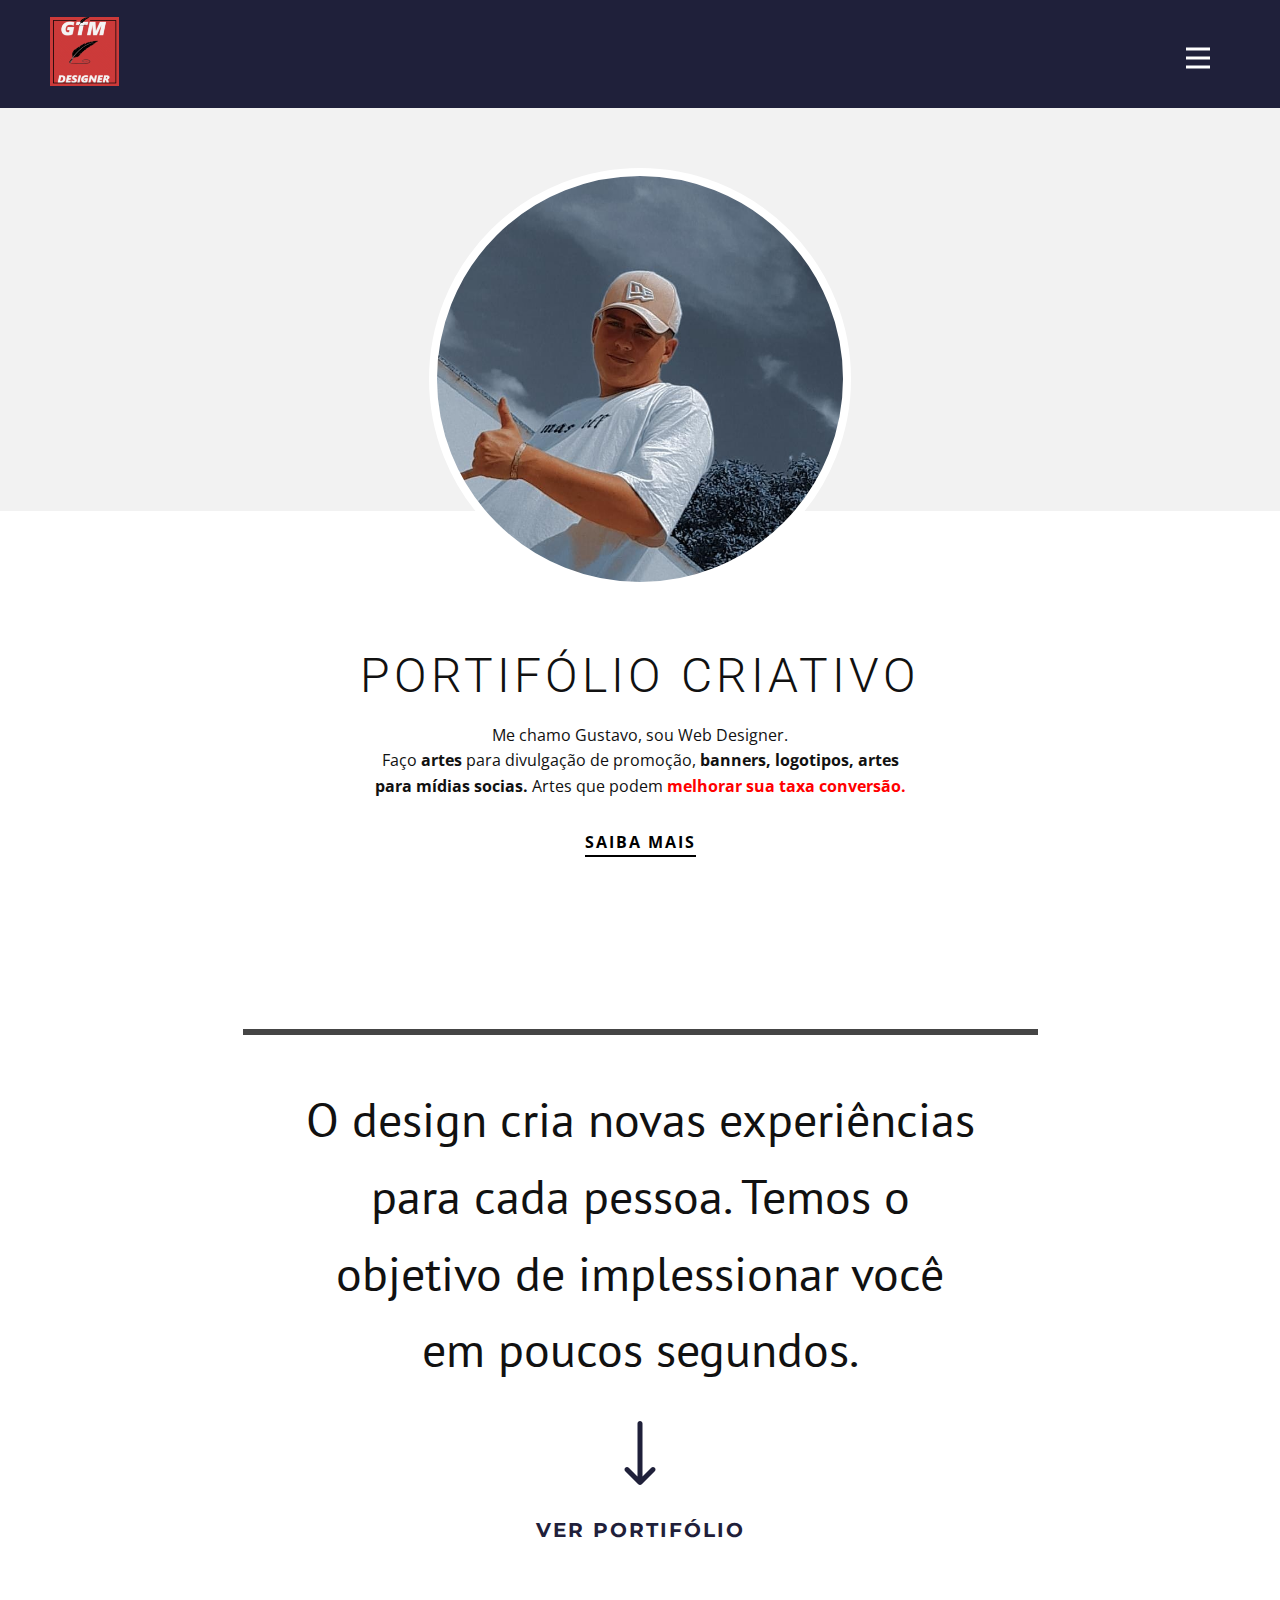
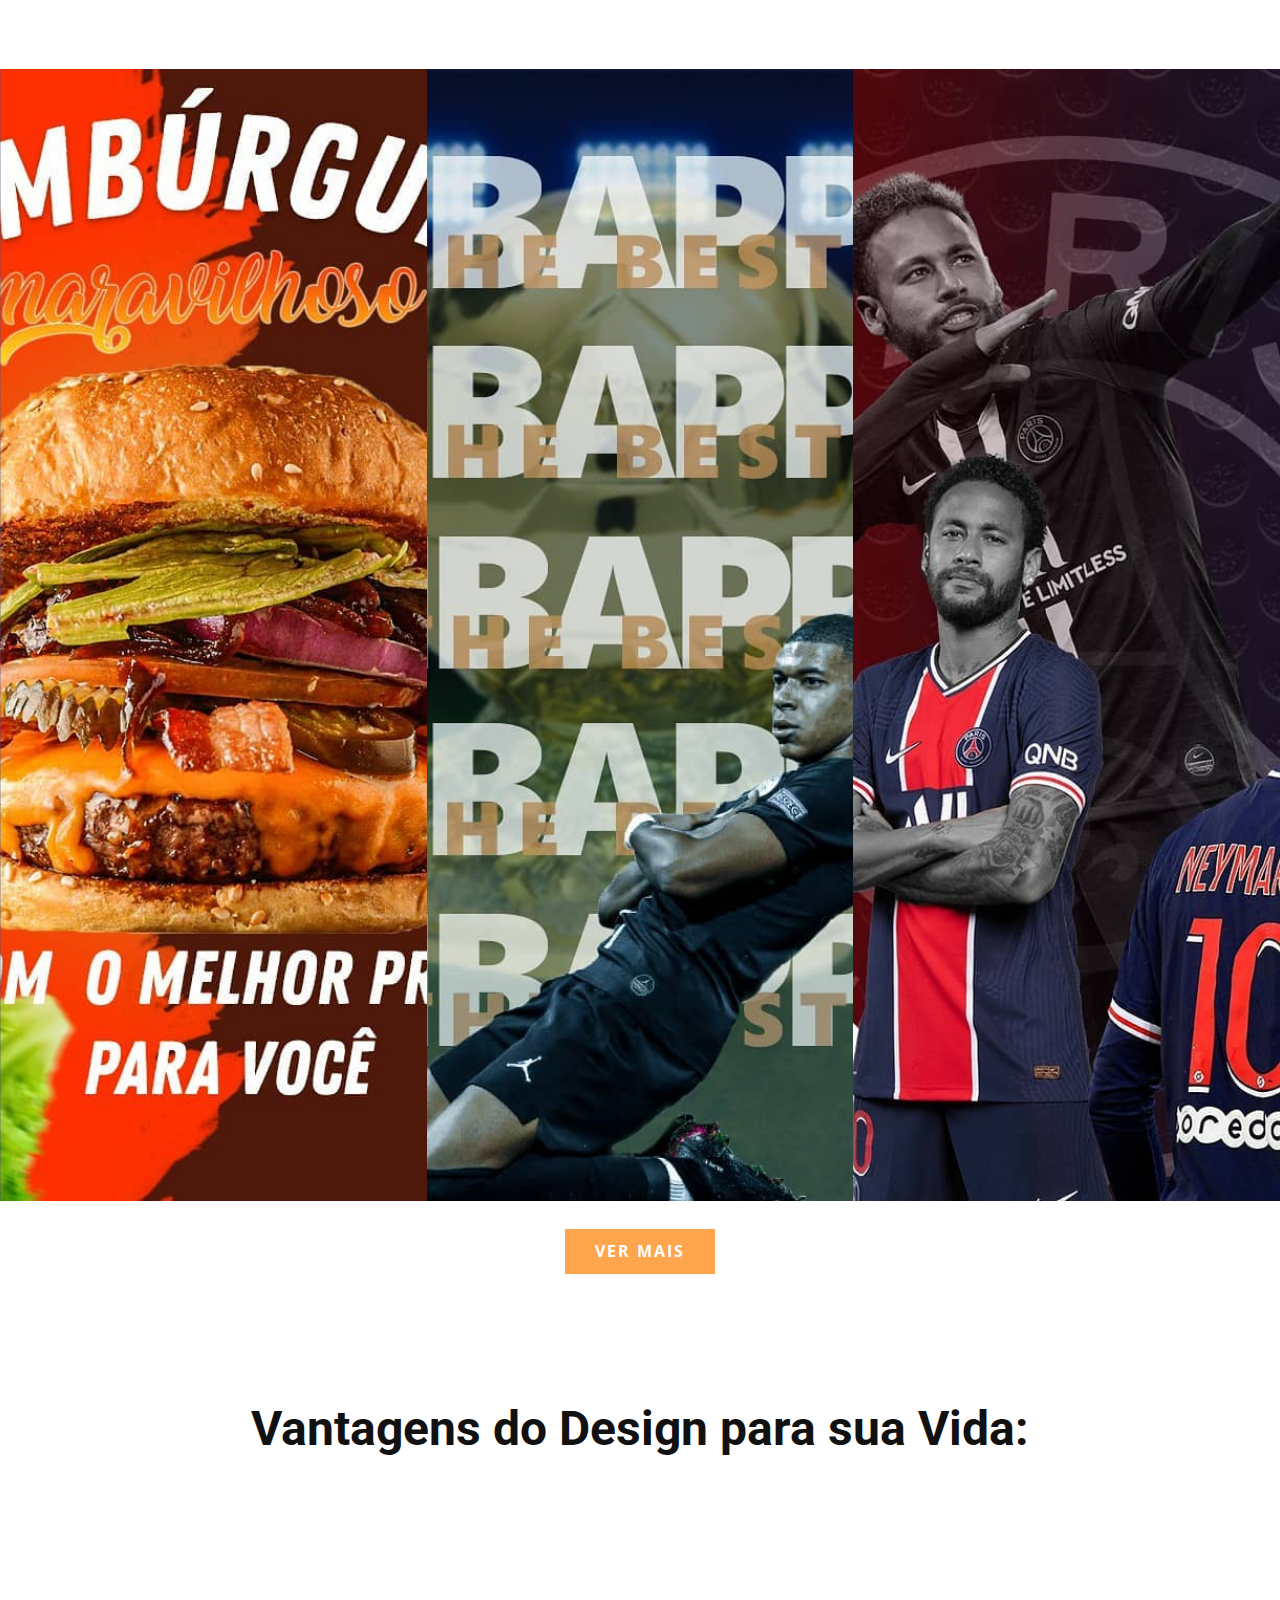
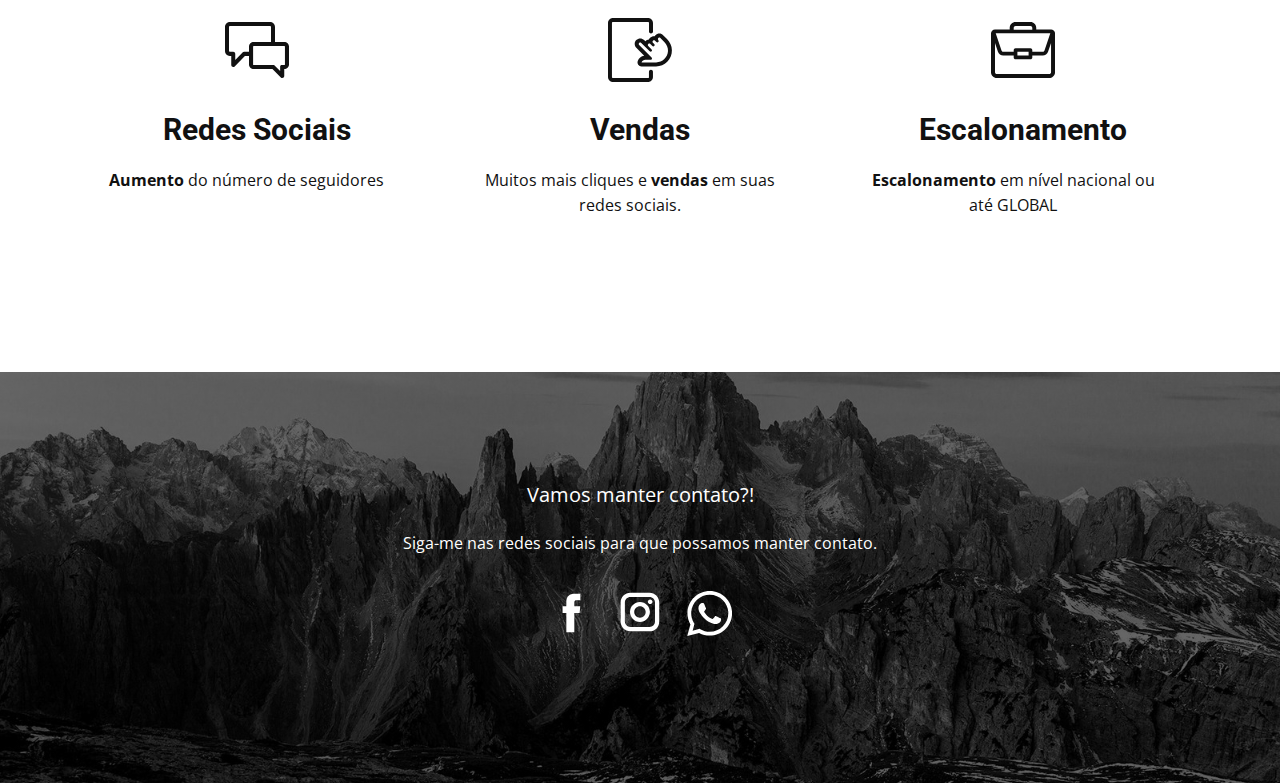
<file: index.html>
<!DOCTYPE html>
<html style="font-size: 16px">
  <head>
    <!-- Primary Meta Tags -->
    <title>GTM - DESIGNER</title>
    <meta name="title" content="Gustavo" />
    <meta
      name="description"
      content="Faço artes para divulgação de promoção , banners, logotipos, artes para mídias social. Artes que podem melhorar sua taxa conversão."
    />

    <!-- Open Graph / Facebook -->
    <meta property="og:type" content="website" />
    <meta property="og:url" content="https://metatags.io/" />
    <meta property="og:title" content="Gustavo" />
    <meta
      property="og:description"
      content="Faço artes para divulgação de promoção, banners, logotipos, artes para mídias social. Artes que podem melhorar sua taxa conversão."
    />
    <meta property="og:image" content="./images/perfil.png" />

    <!-- Twitter -->
    <meta property="twitter:card" content="summary_large_image" />
    <meta property="twitter:url" content="https://metatags.io/" />
    <meta property="twitter:title" content="Gustavo" />
    <meta
      property="twitter:description"
      content="Faço artes para divulgação de promoção, banners, logotipos, artes para mídias social. Artes que podem melhorar sua taxa conversão."
    />
    <meta property="twitter:image" content="./images/perfil.png" />

    <link rel="shortcut icon" href="./images/perfil.png" type="image/x-icon" />

    <link rel="stylesheet" href="nicepage.css" media="screen" />
    <link rel="stylesheet" href="Página-Inicial.css" media="screen" />
    <script
      class="u-script"
      type="text/javascript"
      src="jquery.js"
      defer=""
    ></script>
    <script
      class="u-script"
      type="text/javascript"
      src="nicepage.js"
      defer=""
    ></script>
    <meta name="generator" content="Nicepage 3.12.1, nicepage.com" />
    <link
      id="u-theme-google-font"
      rel="stylesheet"
      href="https://fonts.googleapis.com/css?family=Roboto:100,100i,300,300i,400,400i,500,500i,700,700i,900,900i|Open+Sans:300,300i,400,400i,600,600i,700,700i,800,800i"
    />
    <link
      id="u-page-google-font"
      rel="stylesheet"
      href="https://fonts.googleapis.com/css?family=PT+Sans:400,400i,700,700i|Montserrat:100,100i,200,200i,300,300i,400,400i,500,500i,600,600i,700,700i,800,800i,900,900i"
    />

    <script type="application/ld+json">
      {
        "@context": "http://schema.org",
        "@type": "Organization",
        "name": "",
        "url": "index.html",
        "logo": "images/WhatsAppImage2021-04-17at22.10.40.jpeg"
      }
    </script>
    <meta property="og:title" content="GTM - DESIGNER" />
    <meta property="og:type" content="website" />
    <meta name="theme-color" content="#1f203a" />
    <link rel="canonical" href="index.html" />
    <meta property="og:url" content="index.html" />
  </head>
  <body
    data-home-page="Página-Inicial.html"
    data-home-page-title="Página Inicial"
    class="u-body"
  >
    <header class="u-clearfix u-header u-palette-1-base u-header" id="sec-ab9d">
      <div class="u-clearfix u-sheet u-sheet-1">
        <a
          href="https://www.instagram.com/gtmdesigner1210/?hl=pt-br"
          class="u-image u-logo u-image-1"
          data-image-width="1080"
          data-image-height="1080"
        >
          <img
            src="images/WhatsAppImage2021-04-17at22.10.40.jpeg"
            class="u-logo-image u-logo-image-1"
            data-image-width="68.6155"
          />
        </a>
        <nav
          class="u-menu u-menu-dropdown u-offcanvas u-menu-1"
          data-responsive-from="XL"
        >
          <div
            class="menu-collapse"
            style="font-size: 1rem; letter-spacing: 0px; font-weight: 500"
          >
            <a
              class="u-button-style u-custom-active-border-color u-custom-active-color u-custom-border u-custom-border-color u-custom-borders u-custom-hover-border-color u-custom-hover-color u-custom-left-right-menu-spacing u-custom-padding-bottom u-custom-text-active-color u-custom-text-color u-custom-text-hover-color u-custom-top-bottom-menu-spacing u-nav-link u-text-active-palette-1-base u-text-hover-palette-2-base u-text-white"
              href="#"
            >
              <svg>
                <use
                  xmlns:xlink="http://www.w3.org/1999/xlink"
                  xlink:href="#menu-hamburger"
                ></use>
              </svg>
              <svg
                version="1.1"
                xmlns="http://www.w3.org/2000/svg"
                xmlns:xlink="http://www.w3.org/1999/xlink"
              >
                <defs>
                  <symbol
                    id="menu-hamburger"
                    viewBox="0 0 16 16"
                    style="width: 16px; height: 16px"
                  >
                    <rect y="1" width="16" height="2"></rect>
                    <rect y="7" width="16" height="2"></rect>
                    <rect y="13" width="16" height="2"></rect>
                  </symbol>
                </defs>
              </svg>
            </a>
          </div>
          <div class="u-custom-menu u-nav-container">
            <ul class="u-nav u-spacing-2 u-unstyled u-nav-1">
              <li class="u-nav-item">
                <a
                  class="u-active-grey-5 u-border-active-palette-1-base u-border-hover-palette-1-base u-button-style u-hover-grey-10 u-nav-link u-text-active-palette-3-base u-text-hover-palette-3-base u-text-palette-3-base"
                  href="home-page.html"
                  style="padding: 10px 20px"
                  >Página Principal</a
                >
              </li>
              <li class="u-nav-item">
                <a
                  class="u-active-grey-5 u-border-active-palette-1-base u-border-hover-palette-1-base u-button-style u-hover-grey-10 u-nav-link u-text-active-palette-3-base u-text-hover-palette-3-base u-text-palette-3-base"
                  href="Página-Inicial.html"
                  style="padding: 10px 20px"
                  >Gustavo</a
                >
              </li>
            </ul>
          </div>
          <div class="u-custom-menu u-nav-container-collapse">
            <div
              class="u-black u-container-style u-inner-container-layout u-opacity u-opacity-95 u-sidenav"
            >
              <div class="u-sidenav-overflow">
                <div class="u-menu-close"></div>
                <ul
                  class="u-align-center u-nav u-popupmenu-items u-unstyled u-nav-2"
                >
                  <li class="u-nav-item">
                    <a
                      class="u-button-style u-nav-link"
                      href="home-page.html"
                      style="padding: 10px 20px"
                      >Página Principal</a
                    >
                  </li>
                </ul>
              </div>
            </div>
            <div class="u-black u-menu-overlay u-opacity u-opacity-70"></div>
          </div>
        </nav>
      </div>
    </header>
    <section class="u-align-center u-clearfix u-section-1" id="carousel_a717">
      <div
        class="u-expanded-width u-grey-5 u-shape u-shape-rectangle u-shape-1"
      ></div>
      <div
        alt=""
        class="u-border-8 u-border-white u-image u-image-circle u-image-1"
        data-image-width="720"
        data-image-height="720"
      ></div>
      <h2 class="u-text u-text-1">Portifólio criativo</h2>
      <p class="u-text u-text-2">
        Me chamo Gustavo, sou Web Designer.<br />Faço
        <span style="font-weight: 700">artes </span>para divulgação de promoção,
        <span style="font-weight: 700"
          >banners, logotipos, artes para mídias socias.</span
        >
        Artes que podem
        <span style="font-weight: 700" class="u-text-custom-color-1"
          >melhorar sua taxa conversão.</span
        >
        <br />
      </p>
      <a
        href="Página-Inicial.html#carousel_9d5a"
        data-page-id="51361976"
        class="u-active-none u-border-2 u-border-black u-btn u-btn-rectangle u-button-style u-hover-none u-none u-btn-1"
        >Saiba Mais</a
      >
    </section>
    <section class="u-clearfix u-section-2" id="carousel_9d5a">
      <div class="u-clearfix u-sheet u-valign-middle u-sheet-1">
        <div
          class="u-border-6 u-border-grey-dark-1 u-line u-line-horizontal u-line-1"
        ></div>
        <h2 class="u-align-center u-custom-font u-font-pt-sans u-text u-text-1">
          O design cria novas experiências para cada pessoa. Temos o objetivo de
          implessionar você em poucos segundos.<br />
        </h2>
        <span class="u-icon u-icon-circle u-text-palette-1-base u-icon-1"
          ><svg
            class="u-svg-link"
            preserveAspectRatio="xMidYMin slice"
            viewBox="0 0 512 512"
            style=""
          >
            <use
              xmlns:xlink="http://www.w3.org/1999/xlink"
              xlink:href="#svg-1135"
            ></use></svg
          ><svg
            xmlns="http://www.w3.org/2000/svg"
            xmlns:xlink="http://www.w3.org/1999/xlink"
            version="1.1"
            xml:space="preserve"
            class="u-svg-content"
            viewBox="0 0 512 512"
            x="0px"
            y="0px"
            id="svg-1135"
            style="enable-background: new 0 0 512 512"
          >
            <g>
              <g>
                <path
                  d="M374.108,373.328c-7.829-7.792-20.492-7.762-28.284,0.067L276,443.557V20c0-11.046-8.954-20-20-20    c-11.046,0-20,8.954-20,20v423.558l-69.824-70.164c-7.792-7.829-20.455-7.859-28.284-0.067c-7.83,7.793-7.859,20.456-0.068,28.285    l104,104.504c0.006,0.007,0.013,0.012,0.019,0.018c7.792,7.809,20.496,7.834,28.314,0.001c0.006-0.007,0.013-0.012,0.019-0.018    l104-104.504C381.966,393.785,381.939,381.121,374.108,373.328z"
                ></path>
              </g>
            </g></svg
        ></span>
        <h5
          class="u-align-center u-custom-font u-font-montserrat u-text u-text-2"
        >
          <a
            class="u-active-none u-border-none u-btn u-button-link u-button-style u-hover-none u-none u-text-palette-1-base u-btn-1"
            href="Página-Inicial.html#sec-4a05"
            data-page-id="51361976"
            >VER PORTIFÓLIO</a
          >
        </h5>
      </div>
    </section>
    <section
      class="u-align-center u-clearfix u-valign-middle u-white u-section-3"
      id="sec-4a05"
    >
      <div
        class="u-expanded-width u-gallery u-layout-grid u-lightbox u-show-text-on-hover u-gallery-1"
      >
        <div class="u-gallery-inner u-gallery-inner-1">
          <div class="u-effect-slide-left u-gallery-item">
            <div
              class="u-back-slide u-back-slide-1"
              data-image-width="1080"
              data-image-height="1080"
            >
              <img
                class="u-back-image u-expanded"
                src="images/172618007_238601874728872_4137389468964051855_n.jpg"
                alt="HAMBURGUER MARAVILHOSO"
              />
            </div>
            <div class="u-over-slide u-shading u-valign-middle u-over-slide-1">
              <h3
                class="u-gallery-heading"
                style="text-transform: uppercase; font-weight: 700"
              >
                HAMBURGUER MARAVILHOSO
              </h3>
              <p class="u-gallery-text"></p>
            </div>
          </div>
          <div class="u-effect-slide-left u-gallery-item">
            <div
              class="u-back-slide u-back-slide-2"
              data-image-width="1080"
              data-image-height="1080"
            >
              <img
                class="u-back-image u-expanded"
                src="images/172639699_292153845820795_3522682861201314390_n.jpg"
                alt="MBAPPÉ"
              />
            </div>
            <div class="u-over-slide u-shading u-valign-middle u-over-slide-2">
              <h3
                class="u-gallery-heading"
                style="text-transform: uppercase; font-weight: 700"
              >
                MBAPPÉ
              </h3>
              <p class="u-gallery-text"></p>
            </div>
          </div>
          <div class="u-effect-slide-left u-gallery-item">
            <div
              class="u-back-slide u-back-slide-3"
              data-image-width="1080"
              data-image-height="1080"
            >
              <img
                class="u-back-image u-expanded"
                src="images/173391452_307797670772294_2045258937014379127_n.jpg"
                alt="NEYMAR"
              />
            </div>
            <div class="u-over-slide u-shading u-valign-middle u-over-slide-3">
              <h3
                class="u-gallery-heading"
                style="text-transform: uppercase; font-weight: 700"
              >
                NEYMAR
              </h3>
              <p class="u-gallery-text"></p>
            </div>
          </div>
        </div>
      </div>
      <a
        href="https://www.instagram.com/gtmdesigner1210/?hl=pt-br"
        class="u-align-center u-btn u-button-style u-palette-2-base u-btn-1"
        target="_blank"
        >ver mais</a
      >
    </section>
    <section class="u-align-center u-clearfix u-section-4" id="sec-0b70">
      <div class="u-clearfix u-sheet u-valign-middle u-sheet-1">
        <h1 class="u-text u-text-1">
          <b>Vantagens do Design para sua Vida:</b>
        </h1>
      </div>
    </section>
    <section class="u-align-center u-clearfix u-section-5" id="sec-8606">
      <div class="u-clearfix u-sheet u-valign-middle u-sheet-1">
        <div class="u-expanded-width u-list u-list-1">
          <div class="u-repeater u-repeater-1">
            <div
              class="u-align-center u-container-style u-list-item u-repeater-item"
            >
              <div
                class="u-container-layout u-similar-container u-valign-top u-container-layout-1"
              >
                <span class="u-icon u-icon-circle u-icon-1"
                  ><svg
                    class="u-svg-link"
                    preserveAspectRatio="xMidYMin slice"
                    viewBox="0 0 128 128"
                    style=""
                  >
                    <use
                      xmlns:xlink="http://www.w3.org/1999/xlink"
                      xlink:href="#svg-8998"
                    ></use></svg
                  ><svg
                    xmlns="http://www.w3.org/2000/svg"
                    xmlns:xlink="http://www.w3.org/1999/xlink"
                    version="1.1"
                    xml:space="preserve"
                    class="u-svg-content"
                    viewBox="0 0 128 128"
                    id="svg-8998"
                  >
                    <path
                      d="m118.6 47.8h-61.2c-5.2 0-9.4 4.2-9.4 9.3v35.7c0 5.1 4.2 9.3 9.4 9.3h37.5l16.8 16.8c2.5 2.5 6.8 0.7 6.8-2.8v-10-3.9h0.1c5.2 0 9.4-4.2 9.4-9.3v-35.8c0-5.1-4.2-9.3-9.4-9.3zm1.2 45c0 0.7-0.5 1.2-1.2 1.2h-5.2c-1.6 0-2.9 1.2-3.1 2.8v9.2l-11.2-11.2c-0.5-0.5-1.3-0.8-2-0.8h-39.7c-0.7 0-1.2-0.5-1.2-1.2v-35.7c0-0.7 0.5-1.2 1.2-1.2h61.3c0.7 0 1.2 0.5 1.2 1.2v35.7z"
                    ></path>
                    <path
                      d="m38.1 67.7c-1 0-2 0.4-2.7 1-0.1 0-0.1 0.1-0.2 0.2l-14.7 15.1v-12.5c-0.2-2.1-1.9-3.8-4-3.8h-6.9c-0.9 0-1.6-0.7-1.6-1.6v-48.3c0-0.9 0.7-1.6 1.6-1.6h80.8c0.9 0 1.6 0.7 1.6 1.6v30.1h8v-30.1c0-5.4-4.3-9.8-9.6-9.8h-80.8c-5.3 0-9.6 4.4-9.6 9.8v48.3c0 5.4 4.3 9.8 9.6 9.8h2.9v8.1 10c0 3.6 4.4 5.3 6.9 2.8l6.8-7 13.6-13.9h8.2v-8.2h-9.9z"
                    ></path></svg
                ></span>
                <h3 class="u-text u-text-1">Redes Sociais</h3>
                <p class="u-text u-text-2">
                  <b>Aumento</b> do número de seguidores
                </p>
              </div>
            </div>
            <div
              class="u-align-center u-container-style u-list-item u-repeater-item"
            >
              <div
                class="u-container-layout u-similar-container u-valign-top u-container-layout-2"
              >
                <span class="u-icon u-icon-circle u-icon-2"
                  ><svg
                    class="u-svg-link"
                    preserveAspectRatio="xMidYMin slice"
                    viewBox="0 0 128 128"
                    style=""
                  >
                    <use
                      xmlns:xlink="http://www.w3.org/1999/xlink"
                      xlink:href="#svg-79f6"
                    ></use></svg
                  ><svg
                    xmlns="http://www.w3.org/2000/svg"
                    xmlns:xlink="http://www.w3.org/1999/xlink"
                    version="1.1"
                    xml:space="preserve"
                    class="u-svg-content"
                    viewBox="0 0 128 128"
                    id="svg-79f6"
                  >
                    <path
                      d="m102.7 39.2c0.8 0 1.5 0.3 2.1 0.9l7.8 7.8c4.8 4.8 7.7 11.5 7.4 18.3-0.6 12.6-11 22.6-23.7 22.6h-29c-0.1 0-0.1-0.1-0.1-0.2 1.1-3 4.1-5.2 7.5-5.2h10.5c0.9 0 1.8-0.4 2.3-1.1 0.8-1.1 0.7-2.6-0.3-3.5l-24.9-24.8c-0.6-0.6-0.9-1.3-0.9-2.1s0.3-1.5 0.9-2.1 1.3-0.8 2.1-0.8 1.5 0.3 2.1 0.8l16.9 16.9c0.5 0.5 1.2 0.8 1.9 0.8s1.4-0.3 1.9-0.8 0.8-1.2 0.8-1.9-0.3-1.4-0.8-1.9l-6.7-6.7c-0.6-0.6-0.9-1.3-0.9-2.1s0.3-1.5 0.9-2.1 1.3-0.8 2.1-0.8 1.5 0.3 2.1 0.8l4 4c0.5 0.5 1.2 0.8 1.9 0.8s1.4-0.3 1.9-0.8 0.8-1.2 0.8-1.9-0.3-1.4-0.8-1.9l-2.7-2.7c-0.5-0.5-0.8-1.2-0.8-2s0.3-1.5 0.9-2.1 1.3-0.9 2.1-0.9 1.5 0.3 2.1 0.9l2.7 2.7c0.5 0.5 1.2 0.8 1.9 0.8s1.4-0.3 1.9-0.8 0.8-1.2 0.8-1.9-0.2-1.3-0.7-1.8c-0.8-0.9-1.2-2.1-0.8-3.3 0.5-1.3 1.6-1.9 2.8-1.9m0-8c-2.9 0-5.7 1.1-7.8 3.2-0.7 0.7-1.2 1.4-1.7 2.1 0 0-0.1 0.1-0.1 0-0.4 0-0.8-0.1-1.1-0.1-2.9 0-5.7 1.1-7.8 3.2-1 1-1.8 2.2-2.3 3.4 0 0 0 0.1-0.1 0.1-2.6 0.2-5.1 1.3-6.9 3.2l-0.2 0.2-2.5-2.5c-2-2-4.9-3.2-7.8-3.2s-5.7 1.1-7.8 3.2-3.2 4.9-3.2 7.8c0 3 1.2 5.7 3.2 7.8l15.8 15.8c0.1 0.1 0 0.2-0.1 0.2-5.8 0.8-10.8 4.8-12.8 10.5-1.9 5.2 2 10.7 7.5 10.7h29.1c8.5 0 16.4-3.3 22.4-9.3 6.1-6.1 9.4-14.3 9.3-23-0.1-8.4-3.8-16.4-9.8-22.4l-7.8-7.8c-1.8-2-4.6-3.1-7.5-3.1z"
                    ></path>
                    <path
                      d="m82.1 118c0 1.1-0.9 2-2 2h-70.2c-1.1 0-2-0.9-2-2v-108c0-1.1 0.9-2 2-2h70.1c1.1 0 2 0.9 2 2v16.9c0 2.2 1.8 4 4 4s4-1.8 4-4v-16.9c0-5.5-4.5-10-9.9-10h-70.2c-5.4 0-9.9 4.5-9.9 10v108c0 5.5 4.5 10 9.9 10h70.1c5.5 0 9.9-4.5 9.9-10v-10.6c0-2.2-1.8-4-4-4s-4 1.8-4 4v10.6z"
                    ></path></svg
                ></span>
                <h3 class="u-text u-text-3">Vendas</h3>
                <p class="u-text u-text-4">
                  Muitos mais cliques e <b>vendas</b> em suas redes sociais.
                </p>
              </div>
            </div>
            <div
              class="u-align-center u-container-style u-list-item u-repeater-item"
            >
              <div
                class="u-container-layout u-similar-container u-valign-top u-container-layout-3"
              >
                <span class="u-icon u-icon-circle u-icon-3"
                  ><svg
                    class="u-svg-link"
                    preserveAspectRatio="xMidYMin slice"
                    viewBox="0 0 128 128"
                    style=""
                  >
                    <use
                      xmlns:xlink="http://www.w3.org/1999/xlink"
                      xlink:href="#svg-b0e6"
                    ></use></svg
                  ><svg
                    xmlns="http://www.w3.org/2000/svg"
                    xmlns:xlink="http://www.w3.org/1999/xlink"
                    version="1.1"
                    xml:space="preserve"
                    class="u-svg-content"
                    viewBox="0 0 128 128"
                    id="svg-b0e6"
                  >
                    <path
                      d="m78.9 15.9c2.1 0 3.7 1.7 3.7 3.7v3.7h-37.2v-3.7c0-2 1.7-3.7 3.7-3.7h29.8m39.7 14.8-11.6 34.5c-0.5 1.5-1.9 2.5-3.5 2.5h-20.9v-3.7c0-2-1.7-3.7-3.7-3.7h-29.8c-2.1 0-3.7 1.7-3.7 3.7v3.7h-20.9c-1.6 0-3-1-3.5-2.5l-11.6-34.5h109.2m1.5 19.1v58.6c0 2-1.7 3.7-3.7 3.7h-104.7c-2.1 0-3.7-1.7-3.7-3.7v-58.6l5.9 17.7c1.5 4.5 5.8 7.6 10.6 7.6h20.9v3.7c0 2 1.7 3.7 3.7 3.7h29.8c2.1 0 3.7-1.7 3.7-3.7v-3.7h20.9c4.8 0 9.1-3 10.6-7.6l6-17.7m-44.9 17.9v7.4h-22.4v-7.4h22.4m15.3-44.9v-3.2c0-6.4-5.2-11.6-11.6-11.6h-29.8c-6.4 0-11.7 5.2-11.7 11.6v3.2h-29.5c-4.4 0-7.9 3.5-7.9 7.9v77.7c0 6.4 5.2 11.6 11.7 11.6h104.7c6.4 0 11.7-5.2 11.7-11.6v-77.7c0-4.4-3.6-7.9-7.9-7.9h-29.7z"
                    ></path></svg
                ></span>
                <h3 class="u-text u-text-5"><b>Escalonamento</b></h3>
                <p class="u-text u-text-6">
                  <b>Escalonamento&nbsp;</b>em nível nacional ou até GLOBAL
                </p>
              </div>
            </div>
          </div>
        </div>
      </div>
    </section>
    <section
      class="u-align-center u-clearfix u-image u-shading u-section-6"
      data-image-width="1980"
      data-image-height="806"
      id="sec-77fd"
    >
      <div class="u-clearfix u-sheet u-sheet-1">
        <p class="u-large-text u-text u-text-variant u-text-1">
          Vamos manter contato?!
        </p>
        <p>
          Siga-me nas redes sociais para que possamos
          manter contato.
        </p>
        <div class="u-social-icons u-spacing-20 u-social-icons-1">
          <a
            class="u-social-url"
            target="_blank"
            href="https://www.facebook.com/profile.php?id=100010785125451"
            title="Facebook"
            ><span
              class="u-icon u-icon-circle u-social-facebook u-social-icon u-icon-1"
              ><svg
                class="u-svg-link"
                preserveAspectRatio="xMidYMin slice"
                viewBox="0 0 112 112"
                style=""
              >
                <use
                  xmlns:xlink="http://www.w3.org/1999/xlink"
                  xlink:href="#svg-2cb5"
                ></use></svg
              ><svg
                xmlns="http://www.w3.org/2000/svg"
                xmlns:xlink="http://www.w3.org/1999/xlink"
                version="1.1"
                xml:space="preserve"
                class="u-svg-content"
                viewBox="0 0 112 112"
                x="0px"
                y="0px"
                id="svg-2cb5"
              >
                <path
                  d="M75.5,28.8H65.4c-1.5,0-4,0.9-4,4.3v9.4h13.9l-1.5,15.8H61.4v45.1H42.8V58.3h-8.8V42.4h8.8V32.2 c0-7.4,3.4-18.8,18.8-18.8h13.8v15.4H75.5z"
                ></path>
              </svg>
            </span>
          </a>
          <a
            class="u-social-url"
            target="_blank"
            href="https://www.instagram.com/gtmdesigner1210/?hl=pt-br"
            title="Instagram"
            ><span
              class="u-icon u-icon-circle u-social-icon u-social-instagram u-icon-2"
              ><svg
                class="u-svg-link"
                preserveAspectRatio="xMidYMin slice"
                viewBox="0 0 112 112"
                style=""
              >
                <use
                  xmlns:xlink="http://www.w3.org/1999/xlink"
                  xlink:href="#svg-a970"
                ></use></svg
              ><svg
                xmlns="http://www.w3.org/2000/svg"
                xmlns:xlink="http://www.w3.org/1999/xlink"
                version="1.1"
                xml:space="preserve"
                class="u-svg-content"
                viewBox="0 0 112 112"
                x="0px"
                y="0px"
                id="svg-a970"
              >
                <path
                  d="M55.9,32.9c-12.8,0-23.2,10.4-23.2,23.2s10.4,23.2,23.2,23.2s23.2-10.4,23.2-23.2S68.7,32.9,55.9,32.9z M55.9,69.4c-7.4,0-13.3-6-13.3-13.3c-0.1-7.4,6-13.3,13.3-13.3s13.3,6,13.3,13.3C69.3,63.5,63.3,69.4,55.9,69.4z"
                ></path>
                <path
                  d="M79.7,26.8c-3,0-5.4,2.5-5.4,5.4s2.5,5.4,5.4,5.4c3,0,5.4-2.5,5.4-5.4S82.7,26.8,79.7,26.8z"
                ></path>
                <path
                  d="M78.2,11H33.5C21,11,10.8,21.3,10.8,33.7v44.7c0,12.6,10.2,22.8,22.7,22.8h44.7c12.6,0,22.7-10.2,22.7-22.7 V33.7C100.8,21.1,90.6,11,78.2,11z M91,78.4c0,7.1-5.8,12.8-12.8,12.8H33.5c-7.1,0-12.8-5.8-12.8-12.8V33.7 c0-7.1,5.8-12.8,12.8-12.8h44.7c7.1,0,12.8,5.8,12.8,12.8V78.4z"
                ></path>
              </svg>
            </span>
          </a>
          <a
            class="u-social-url"
            target="_blank"
            href="https://api.whatsapp.com/send?phone=+55379976-6549&amp;text=Ol%C3%A1,%20tudo%20bem?"
            title="Whatsapp"
            ><span
              class="u-icon u-icon-circle u-social-icon u-social-pinterest u-icon-3"
              ><svg
                class="u-svg-link"
                preserveAspectRatio="xMidYMin slice"
                viewBox="-23 -21 682 682.66669"
                style=""
              >
                <use
                  xmlns:xlink="http://www.w3.org/1999/xlink"
                  xlink:href="#svg-1335"
                ></use></svg
              ><svg
                class="u-svg-content"
                viewBox="-23 -21 682 682.66669"
                id="svg-1335"
              >
                <path
                  d="m544.386719 93.007812c-59.875-59.945312-139.503907-92.9726558-224.335938-93.007812-174.804687 0-317.070312 142.261719-317.140625 317.113281-.023437 55.894531 14.578125 110.457031 42.332032 158.550781l-44.992188 164.335938 168.121094-44.101562c46.324218 25.269531 98.476562 38.585937 151.550781 38.601562h.132813c174.785156 0 317.066406-142.273438 317.132812-317.132812.035156-84.742188-32.921875-164.417969-92.800781-224.359376zm-224.335938 487.933594h-.109375c-47.296875-.019531-93.683594-12.730468-134.160156-36.742187l-9.621094-5.714844-99.765625 26.171875 26.628907-97.269531-6.269532-9.972657c-26.386718-41.96875-40.320312-90.476562-40.296875-140.28125.054688-145.332031 118.304688-263.570312 263.699219-263.570312 70.40625.023438 136.589844 27.476562 186.355469 77.300781s77.15625 116.050781 77.132812 186.484375c-.0625 145.34375-118.304687 263.59375-263.59375 263.59375zm144.585938-197.417968c-7.921875-3.96875-46.882813-23.132813-54.148438-25.78125-7.257812-2.644532-12.546875-3.960938-17.824219 3.96875-5.285156 7.929687-20.46875 25.78125-25.09375 31.066406-4.625 5.289062-9.242187 5.953125-17.167968 1.984375-7.925782-3.964844-33.457032-12.335938-63.726563-39.332031-23.554687-21.011719-39.457031-46.960938-44.082031-54.890626-4.617188-7.9375-.039062-11.8125 3.476562-16.171874 8.578126-10.652344 17.167969-21.820313 19.808594-27.105469 2.644532-5.289063 1.320313-9.917969-.664062-13.882813-1.976563-3.964844-17.824219-42.96875-24.425782-58.839844-6.4375-15.445312-12.964843-13.359374-17.832031-13.601562-4.617187-.230469-9.902343-.277344-15.1875-.277344-5.28125 0-13.867187 1.980469-21.132812 9.917969-7.261719 7.933594-27.730469 27.101563-27.730469 66.105469s28.394531 76.683594 32.355469 81.972656c3.960937 5.289062 55.878906 85.328125 135.367187 119.648438 18.90625 8.171874 33.664063 13.042968 45.175782 16.695312 18.984374 6.03125 36.253906 5.179688 49.910156 3.140625 15.226562-2.277344 46.878906-19.171875 53.488281-37.679687 6.601563-18.511719 6.601563-34.375 4.617187-37.683594-1.976562-3.304688-7.261718-5.285156-15.183593-9.253906zm0 0"
                  fill-rule="evenodd"
                ></path>
              </svg>
            </span>
          </a>
        </div>
      </div>
    </section>
  </body>
</html>
</file>
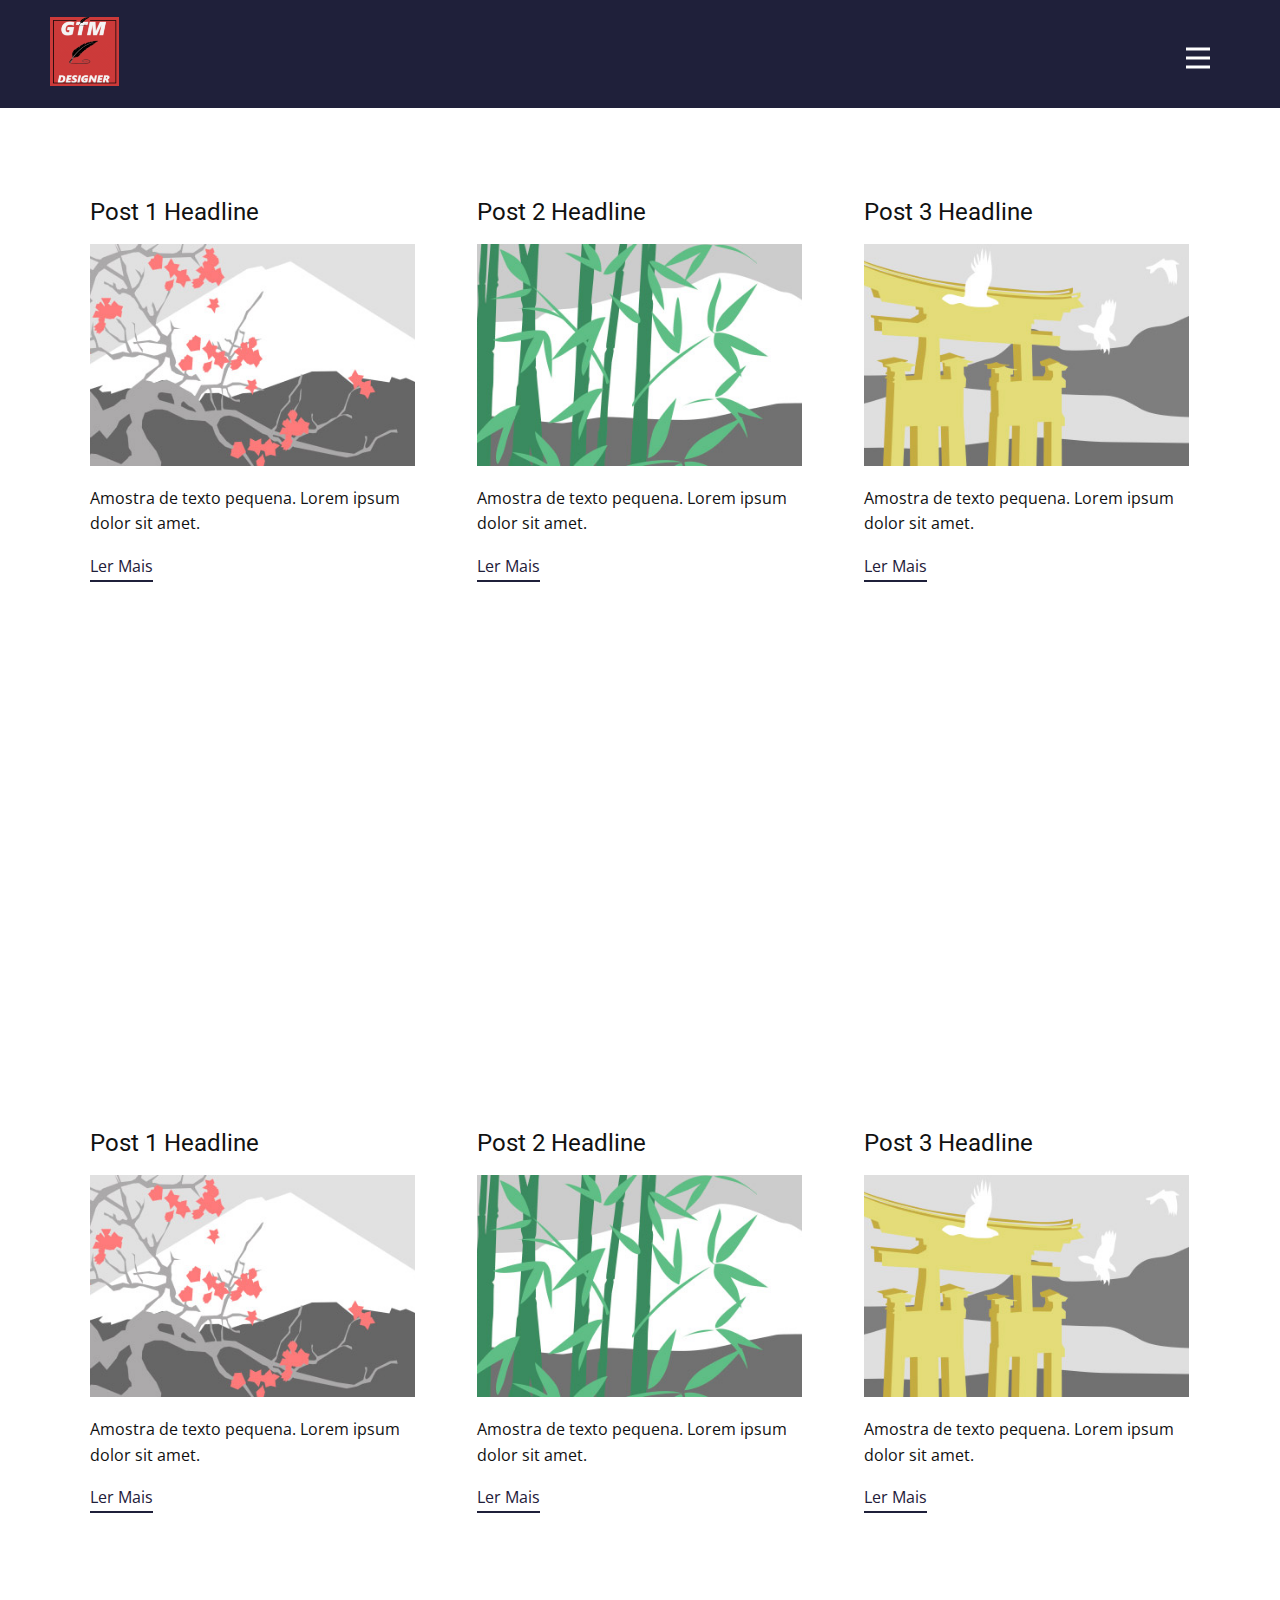
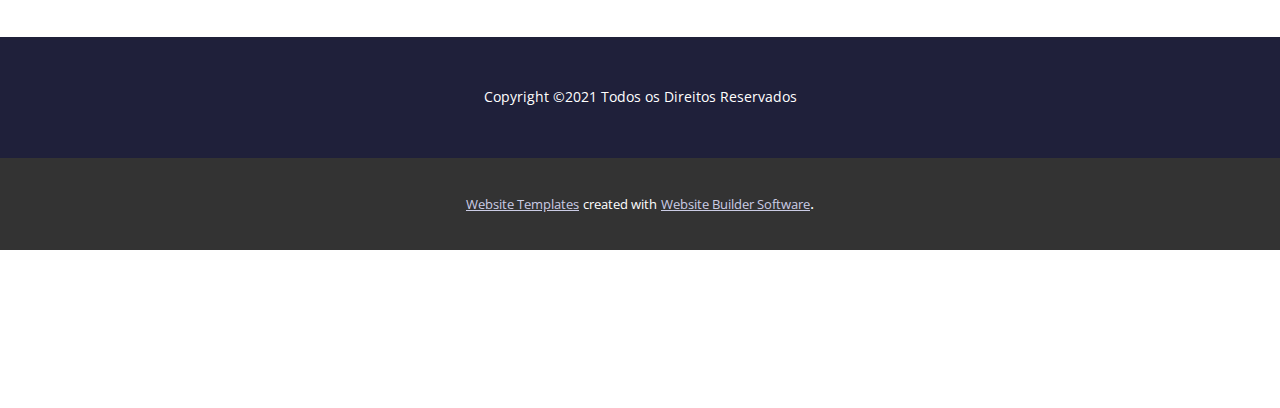
<file: blog/blog.html>
<html style="font-size: 16px;"><head>
    <meta name="viewport" content="width=device-width, initial-scale=1.0">
    <meta charset="utf-8">
    <meta name="keywords" content="">
    <meta name="description" content="">
    <meta name="page_type" content="np-template-header-footer-from-plugin">
    <title>Blog Template</title>
    <link rel="stylesheet" href="../nicepage.css" media="screen">
<link rel="stylesheet" href="../Blog-Template.css" media="screen">
    <script class="u-script" type="text/javascript" src="../jquery.js" defer=""></script>
    <script class="u-script" type="text/javascript" src="../nicepage.js" defer=""></script>
    <meta name="generator" content="Nicepage 3.12.1, nicepage.com">
    <link id="u-theme-google-font" rel="stylesheet" href="https://fonts.googleapis.com/css?family=Roboto:100,100i,300,300i,400,400i,500,500i,700,700i,900,900i|Open+Sans:300,300i,400,400i,600,600i,700,700i,800,800i">
    
    
    
    <script type="application/ld+json">{
		"@context": "http://schema.org",
		"@type": "Organization",
		"name": "",
		"url": "index.html",
		"logo": "images/WhatsAppImage2021-04-17at22.10.40.jpeg"
}</script>
    <meta property="og:title" content="Blog Template">
    <meta property="og:type" content="website">
    <meta name="theme-color" content="#1f203a">
    <link rel="canonical" href="../index.html">
    <meta property="og:url" content="index.html">
  </head>
  <body class="u-body"><header class="u-clearfix u-header u-palette-1-base u-header" id="sec-ab9d"><div class="u-clearfix u-sheet u-sheet-1">
        <a href="https://nicepage.com" class="u-image u-logo u-image-1" data-image-width="1080" data-image-height="1080">
          <img src="../images/WhatsAppImage2021-04-17at22.10.40.jpeg" class="u-logo-image u-logo-image-1" data-image-width="68.6155">
        </a>
        <nav class="u-menu u-menu-dropdown u-offcanvas u-menu-1" data-responsive-from="XL">
          <div class="menu-collapse" style="font-size: 1rem; letter-spacing: 0px; font-weight: 500;">
            <a class="u-button-style u-custom-active-border-color u-custom-active-color u-custom-border u-custom-border-color u-custom-borders u-custom-hover-border-color u-custom-hover-color u-custom-left-right-menu-spacing u-custom-padding-bottom u-custom-text-active-color u-custom-text-color u-custom-text-hover-color u-custom-top-bottom-menu-spacing u-nav-link u-text-active-palette-1-base u-text-hover-palette-2-base u-text-white" href="#">
              <svg><use xmlns:xlink="http://www.w3.org/1999/xlink" xlink:href="#menu-hamburger"></use></svg>
              <svg version="1.1" xmlns="http://www.w3.org/2000/svg" xmlns:xlink="http://www.w3.org/1999/xlink"><defs><symbol id="menu-hamburger" viewBox="0 0 16 16" style="width: 16px; height: 16px;"><rect y="1" width="16" height="2"></rect><rect y="7" width="16" height="2"></rect><rect y="13" width="16" height="2"></rect>
</symbol>
</defs></svg>
            </a>
          </div>
          <div class="u-custom-menu u-nav-container">
            <ul class="u-nav u-spacing-2 u-unstyled u-nav-1"><li class="u-nav-item"><a class="u-active-grey-5 u-border-active-palette-1-base u-border-hover-palette-1-base u-button-style u-hover-grey-10 u-nav-link u-text-active-palette-3-base u-text-hover-palette-3-base u-text-palette-3-base" href="../home-page.html" style="padding: 10px 20px;">home page</a>
</li><li class="u-nav-item"><a class="u-active-grey-5 u-border-active-palette-1-base u-border-hover-palette-1-base u-button-style u-hover-grey-10 u-nav-link u-text-active-palette-3-base u-text-hover-palette-3-base u-text-palette-3-base" href="../Página-Inicial.html" style="padding: 10px 20px;">Página Inicial</a>
</li></ul>
          </div>
          <div class="u-custom-menu u-nav-container-collapse">
            <div class="u-black u-container-style u-inner-container-layout u-opacity u-opacity-95 u-sidenav">
              <div class="u-sidenav-overflow">
                <div class="u-menu-close"></div>
                <ul class="u-align-center u-nav u-popupmenu-items u-unstyled u-nav-2"><li class="u-nav-item"><a class="u-button-style u-nav-link" href="../home-page.html" style="padding: 10px 20px;">home page</a>
</li></ul>
              </div>
            </div>
            <div class="u-black u-menu-overlay u-opacity u-opacity-70"></div>
          </div>
        </nav>
      </div></header>
    <section class="u-clearfix u-section-1" id="sec-6524">
      <div class="u-clearfix u-sheet u-valign-middle u-sheet-1"><!--blog--><!--blog_options_json--><!--{"type":"Recent","source":"","tags":"","count":""}--><!--/blog_options_json-->
        <div class="u-blog u-expanded-width u-repeater u-repeater-1"><!--blog_post-->
          <div class="u-blog-post u-container-style u-repeater-item u-white u-repeater-item-1">
            <div class="u-container-layout u-similar-container u-valign-top u-container-layout-1"><!--blog_post_header-->
              <h4 class="u-blog-control u-text u-text-1">
                <a class="u-post-header-link" href="../blog/post.html"><!--blog_post_header_content-->Post 1 Headline<!--/blog_post_header_content--></a>
              </h4><!--/blog_post_header--><!--blog_post_image-->
              <a class="u-post-header-link" href="../blog/post.html"><img alt="" class="u-blog-control u-expanded-width u-image u-image-default u-image-1" src="[data-uri]"></a><!--/blog_post_image--><!--blog_post_content-->
              <div class="u-blog-control u-post-content u-text u-text-2 fr-view">Amostra de texto pequena. Lorem ipsum dolor sit amet.</div><!--/blog_post_content--><!--blog_post_readmore-->
              <a href="../blog/post.html" class="u-blog-control u-border-2 u-border-palette-1-base u-btn u-btn-rectangle u-button-style u-none u-btn-1"><!--blog_post_readmore_content-->Ler Mais<!--/blog_post_readmore_content--></a><!--/blog_post_readmore-->
            </div>
          </div><div class="u-blog-post u-container-style u-repeater-item u-video-cover u-white">
            <div class="u-container-layout u-similar-container u-valign-top u-container-layout-2"><!--blog_post_header-->
              <h4 class="u-blog-control u-text u-text-3">
                <a class="u-post-header-link" href="../blog/post-1.html"><!--blog_post_header_content-->Post 2 Headline<!--/blog_post_header_content--></a>
              </h4><!--/blog_post_header--><!--blog_post_image-->
              <a class="u-post-header-link" href="../blog/post-1.html"><img alt="" class="u-blog-control u-expanded-width u-image u-image-default u-image-2" src="[data-uri]"></a><!--/blog_post_image--><!--blog_post_content-->
              <div class="u-blog-control u-post-content u-text u-text-4 fr-view">Amostra de texto pequena. Lorem ipsum dolor sit amet.</div><!--/blog_post_content--><!--blog_post_readmore-->
              <a href="../blog/post-1.html" class="u-blog-control u-border-2 u-border-palette-1-base u-btn u-btn-rectangle u-button-style u-none u-btn-2"><!--blog_post_readmore_content-->Ler Mais<!--/blog_post_readmore_content--></a><!--/blog_post_readmore-->
            </div>
          </div><div class="u-blog-post u-container-style u-repeater-item u-video-cover u-white">
            <div class="u-container-layout u-similar-container u-valign-top u-container-layout-3"><!--blog_post_header-->
              <h4 class="u-blog-control u-text u-text-5">
                <a class="u-post-header-link" href="../blog/post-2.html"><!--blog_post_header_content-->Post 3 Headline<!--/blog_post_header_content--></a>
              </h4><!--/blog_post_header--><!--blog_post_image-->
              <a class="u-post-header-link" href="../blog/post-2.html"><img alt="" class="u-blog-control u-expanded-width u-image u-image-default u-image-3" src="[data-uri]"></a><!--/blog_post_image--><!--blog_post_content-->
              <div class="u-blog-control u-post-content u-text u-text-6 fr-view">Amostra de texto pequena. Lorem ipsum dolor sit amet.</div><!--/blog_post_content--><!--blog_post_readmore-->
              <a href="../blog/post-2.html" class="u-blog-control u-border-2 u-border-palette-1-base u-btn u-btn-rectangle u-button-style u-none u-btn-3"><!--blog_post_readmore_content-->Ler Mais<!--/blog_post_readmore_content--></a><!--/blog_post_readmore-->
            </div>
          </div><div class="u-blog-post u-container-style u-repeater-item u-white u-repeater-item-1">
            <div class="u-container-layout u-similar-container u-valign-top u-container-layout-1"><!--blog_post_header-->
              <h4 class="u-blog-control u-text u-text-1">
                <a class="u-post-header-link" href="../blog/post-3.html"><!--blog_post_header_content-->Post 1 Headline<!--/blog_post_header_content--></a>
              </h4><!--/blog_post_header--><!--blog_post_image-->
              <a class="u-post-header-link" href="../blog/post-3.html"><img alt="" class="u-blog-control u-expanded-width u-image u-image-default u-image-1" src="[data-uri]"></a><!--/blog_post_image--><!--blog_post_content-->
              <div class="u-blog-control u-post-content u-text u-text-2 fr-view">Amostra de texto pequena. Lorem ipsum dolor sit amet.</div><!--/blog_post_content--><!--blog_post_readmore-->
              <a href="../blog/post-3.html" class="u-blog-control u-border-2 u-border-palette-1-base u-btn u-btn-rectangle u-button-style u-none u-btn-1"><!--blog_post_readmore_content-->Ler Mais<!--/blog_post_readmore_content--></a><!--/blog_post_readmore-->
            </div>
          </div><div class="u-blog-post u-container-style u-repeater-item u-video-cover u-white">
            <div class="u-container-layout u-similar-container u-valign-top u-container-layout-2"><!--blog_post_header-->
              <h4 class="u-blog-control u-text u-text-3">
                <a class="u-post-header-link" href="../blog/post-4.html"><!--blog_post_header_content-->Post 2 Headline<!--/blog_post_header_content--></a>
              </h4><!--/blog_post_header--><!--blog_post_image-->
              <a class="u-post-header-link" href="../blog/post-4.html"><img alt="" class="u-blog-control u-expanded-width u-image u-image-default u-image-2" src="[data-uri]"></a><!--/blog_post_image--><!--blog_post_content-->
              <div class="u-blog-control u-post-content u-text u-text-4 fr-view">Amostra de texto pequena. Lorem ipsum dolor sit amet.</div><!--/blog_post_content--><!--blog_post_readmore-->
              <a href="../blog/post-4.html" class="u-blog-control u-border-2 u-border-palette-1-base u-btn u-btn-rectangle u-button-style u-none u-btn-2"><!--blog_post_readmore_content-->Ler Mais<!--/blog_post_readmore_content--></a><!--/blog_post_readmore-->
            </div>
          </div><div class="u-blog-post u-container-style u-repeater-item u-video-cover u-white">
            <div class="u-container-layout u-similar-container u-valign-top u-container-layout-3"><!--blog_post_header-->
              <h4 class="u-blog-control u-text u-text-5">
                <a class="u-post-header-link" href="../blog/post-5.html"><!--blog_post_header_content-->Post 3 Headline<!--/blog_post_header_content--></a>
              </h4><!--/blog_post_header--><!--blog_post_image-->
              <a class="u-post-header-link" href="../blog/post-5.html"><img alt="" class="u-blog-control u-expanded-width u-image u-image-default u-image-3" src="[data-uri]"></a><!--/blog_post_image--><!--blog_post_content-->
              <div class="u-blog-control u-post-content u-text u-text-6 fr-view">Amostra de texto pequena. Lorem ipsum dolor sit amet.</div><!--/blog_post_content--><!--blog_post_readmore-->
              <a href="../blog/post-5.html" class="u-blog-control u-border-2 u-border-palette-1-base u-btn u-btn-rectangle u-button-style u-none u-btn-3"><!--blog_post_readmore_content-->Ler Mais<!--/blog_post_readmore_content--></a><!--/blog_post_readmore-->
            </div>
          </div><!--/blog_post--><!--blog_post-->
          <!--/blog_post--><!--blog_post-->
          <!--/blog_post-->
        </div><!--/blog-->
      </div>
    </section>
    <section class="u-clearfix u-section-2" id="sec-041c">
      <div class="u-clearfix u-sheet u-sheet-1"></div>
    </section>
    
    
    <footer class="u-align-center u-clearfix u-footer u-palette-1-base u-footer" id="sec-0f65"><div class="u-clearfix u-sheet u-sheet-1">
        <p class="u-small-text u-text u-text-variant u-text-1">Copyright ©2021 Todos os Direitos Reservados</p>
      </div></footer>
    <section class="u-backlink u-clearfix u-grey-80">
      <a class="u-link" href="https://nicepage.com/website-templates" target="_blank">
        <span>Website Templates</span>
      </a>
      <p class="u-text">
        <span>created with</span>
      </p>
      <a class="u-link" href="https://nicepage.com/" target="_blank">
        <span>Website Builder Software</span>
      </a>. 
    </section>
  
</body></html>
</file>
